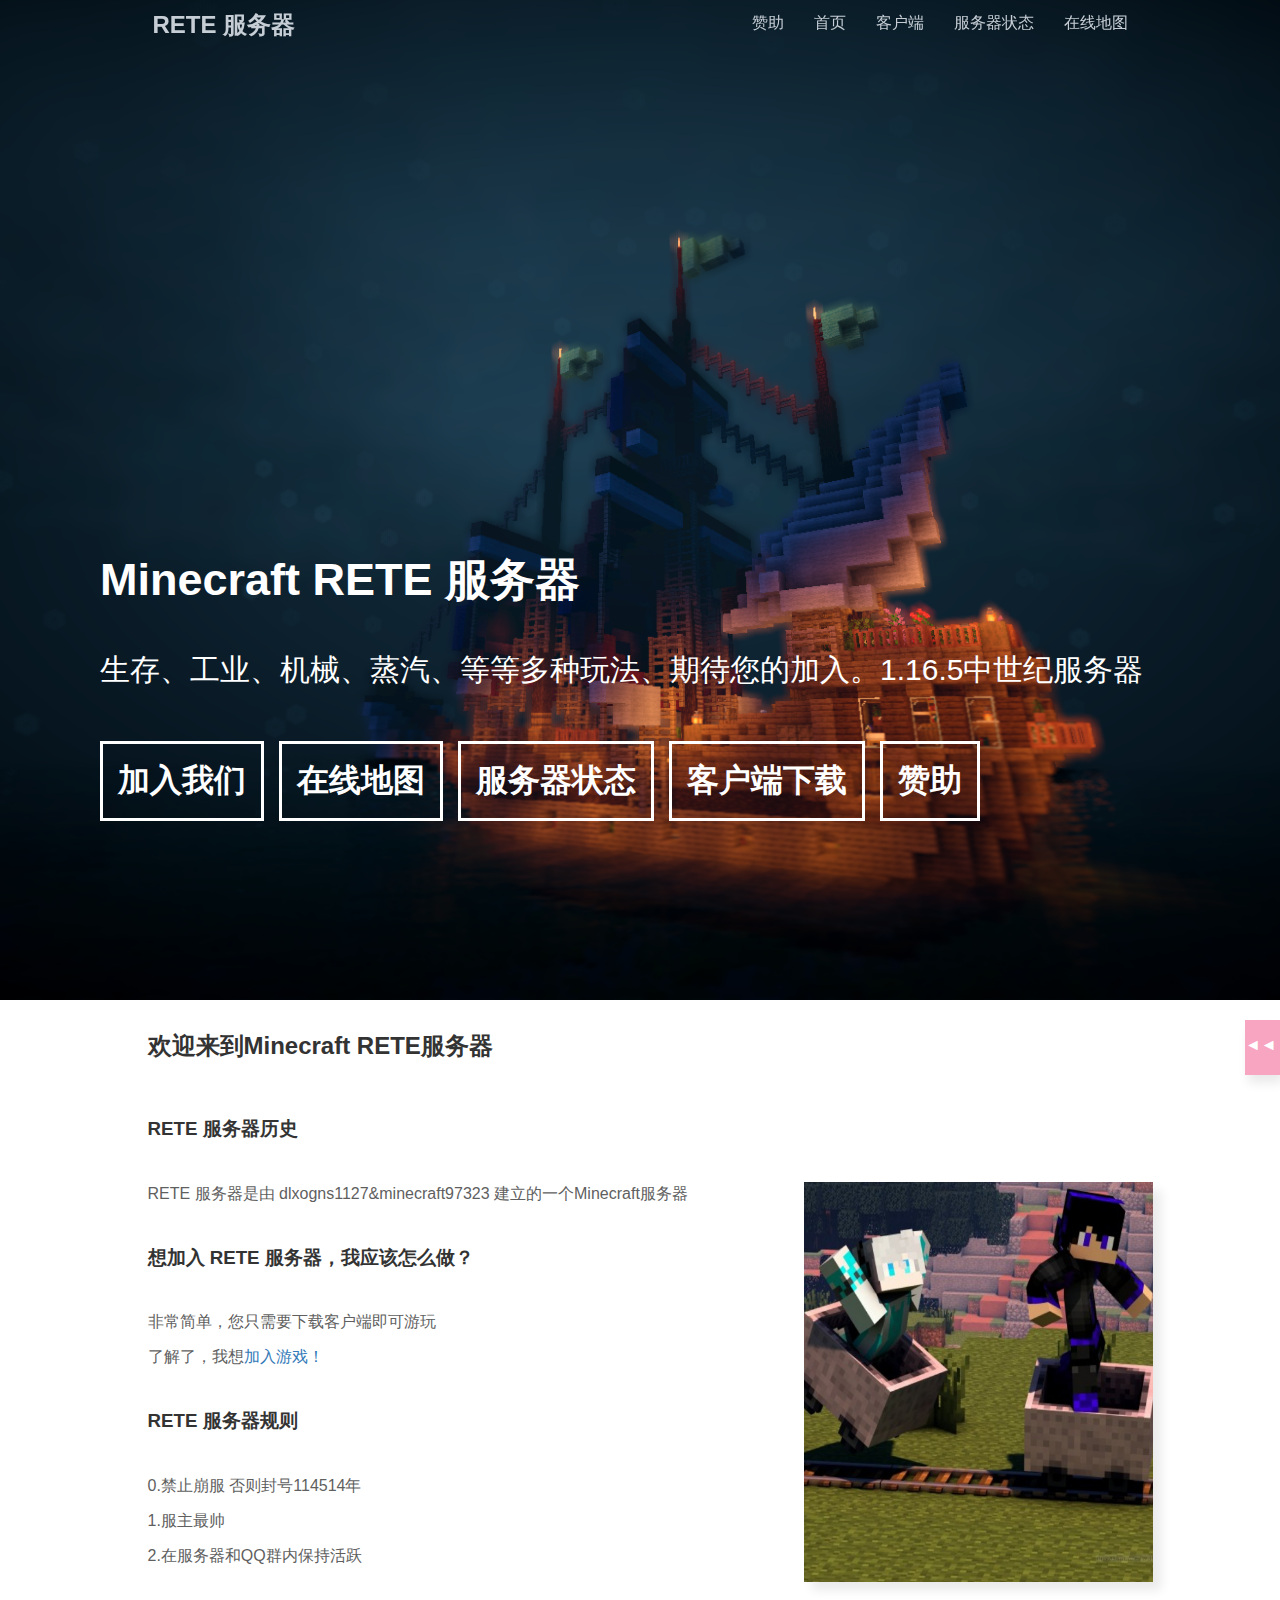
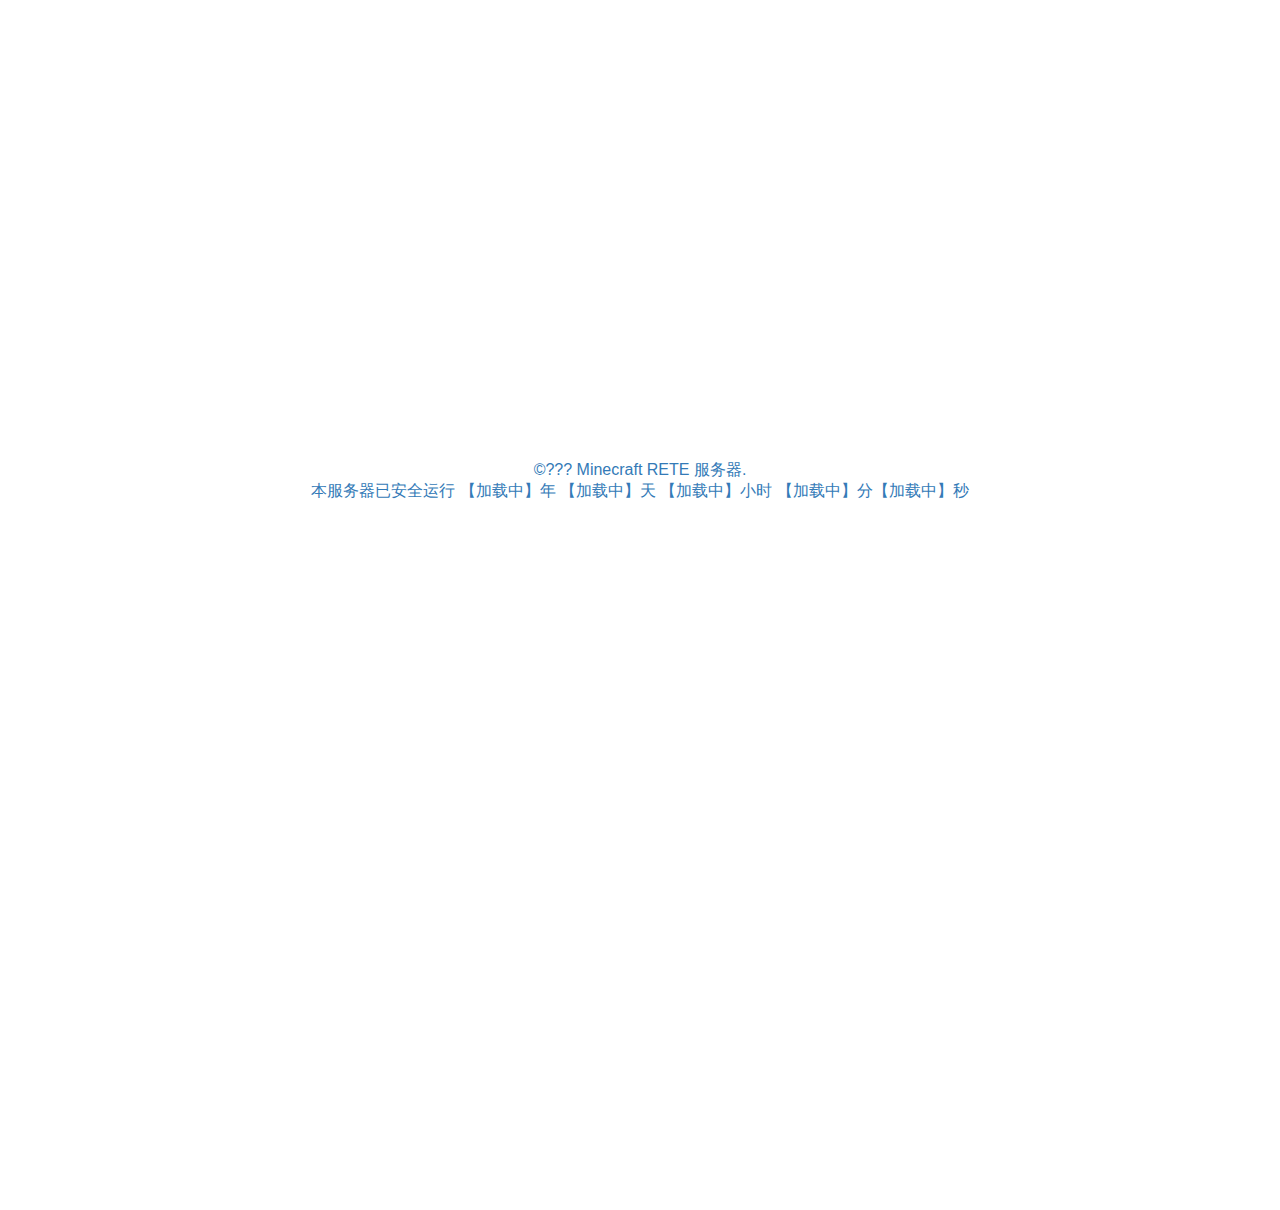
<file: index.html>
<!DOCTYPE html>
<html>

<head>
	<meta charset="utf-8">
              <meta name="referrer" content="no-referrer" />
	<meta name="description"
		content="欢迎访问 Minecraft RETE 服务器官网，Minecraft RETE 服务器是一个拥有生存、工业、机械、蒸汽、等等多种玩法，期待您的加入1.16.5中世纪服务器Minecraft RETE" />
	<meta http-equiv="X-UA-Compatible" content="IE=edge">
	<title>主页 | Minecraft RETE 服务器</title>
	<link rel="stylesheet" type="text/css" href="static/css/main.css">
	<link rel="shortcut icon" href="static/images/icon.ico" type="image/x-icon">
	<style type="text/css">
		.loading {
			width: 100%;
			height: 100%;
			z-index: 100;
			position: fixed;
			background: #FCFCFC;
		}

		.loading-img {
			width: 30em;
			height: 45em;
			margin: auto;
			background: url(static/images/1612704618.gif);
		}

		#menu-box {
			position: fixed;
			overflow: hidden;
			width: 100%;
			transition-duration: 0.4s;
			height: 3.125em;
			background: none;
		}

		.menu {
			width: 62.8125em;
			margin: auto;
			height: 3.125em;
			background: none;
		}

		.menu-item h2 a {
			padding-top: 0.375em;
			color: #C6CDD4;
			transition-duration: 0.4s;
			padding-left: 0.625em;
			float: left;
		}

		.menu-item a {
			padding: 0.8125em 0.9375em;
			color: #C6CDD4;
			float: right;
			transition-duration: 0.4s;
		}

		.menu-item a:hover {
			color: white;
			font-size: 1.25em;
		}

		.menu-item h2 a:hover {
			color: white;
			font-size: 1.6875em;
		}

		#item-box {
			height: 113.125em;
			background: white;
			overflow: hidden;
		}
	</style>
</head>

<body>
	<div id="menu-box">
		<div class="menu">
			<div class="menu-item">
				<h2 class="logo"><a href="/">RETE 服务器</a></h2>
				<div class="menu-item-list">
					<a href="http://p4.simpfun.cn:8948/">在线地图</a>
					<a href="status.html">服务器状态</a>
					<a href="download.html">客户端</a>
					<a href="/">首页</a>
					<a href="afdian.html">赞助</a>
				</div>
			</div>
		</div>
	</div>
	<div id="banner">
		<div class="join-buttom">
			<div class="join-item">
				<h2>Minecraft RETE 服务器</h2>
				<p>生存、工业、机械、蒸汽、等等多种玩法、期待您的加入。1.16.5中世纪服务器</p>
			</div>
			<h1><a href="https://jq.qq.com/?_wv=1027&k=o0RFuHCW">加入我们</a></h1>
			<h1><a href="http://p4.simpfun.cn:8948/">在线地图</a></h1>
			<h1><a href="status.html">服务器状态</a></h1>
			<h1><a href="download.html">客户端下载</a></h1>
			<h1><a href="afdian.html">赞助</a></h1>
		</div>
	</div>
	<div id="item-box">
		<div class="box"><a href="https://jq.qq.com/?_wv=1027&k=o0RFuHCW">&#9668&#9668 &nbsp; &nbsp;加入我们</a></div>
		<div class="item-page-box">
			<div class="item-page">
				<h2>欢迎来到Minecraft RETE服务器</h2>
				<div class="item-font">
					<img src="static/images/tx.jpg" alt="服务器LOGO">
					<h3>RETE 服务器历史</h3>
					<p>RETE 服务器是由 dlxogns1127&amp;minecraft97323 建立的一个Minecraft服务器</p>
					<h3>想加入 RETE 服务器，我应该怎么做？</h3>
					<p>非常简单，您只需要下载客户端即可游玩</p>
					<p>了解了，我想<a href="download.html">加入游戏！</a></p>
					<h3>RETE 服务器规则</h3>
					<p>0.禁止崩服 否则封号114514年</p>
					<p>1.服主最帅</p>
					<p>2.在服务器和QQ群内保持活跃</p>
				</div>
			</div>
		</div>
		<div id="footer">
			<p id="counter">
				&copy;<span id="year">???</span>&nbsp;Minecraft RETE 服务器.<br />
				<span id="sitetime">本服务器已安全运行 【加载中】年 【加载中】天 【加载中】小时 【加载中】分【加载中】秒</span>
			</p>
		</div>
	</div>
	<script src="https://code.jquery.com/jquery-3.6.1.js"
		integrity="sha256-3zlB5s2uwoUzrXK3BT7AX3FyvojsraNFxCc2vC/7pNI=" crossorigin="anonymous"></script>
	<script>
		function scroll() {
			var top = $("#item-box").offset().top;
			var scrollTop = $(window).scrollTop();
			if (scrollTop < top) {
				$('#menu-box').css({ "background": "none" });
				$('#menu-box').css({ "box-shadow": "none" });
				$(".menu-item h2 a").css({ "color": "#C6CDD4" })
				$(".menu-item a").css({ "color": "#C6CDD4" });
			} else {
				$("#menu-box").css({ "background": "#FFFFFF" });
				$("#menu-box").css({ "box-shadow": "0em 0em 0.5em #EAEAEA" });
				$(".menu-item h2 a").css({ "color": "#333333" })
				$(".menu-item-list a").css({ "color": "#333333" });
			}
		}
		$(window).on('scroll', function () {
			scroll()
		});
	</script>
	<script src="static/js/main.js"></script>
</body>

</html>
</file>
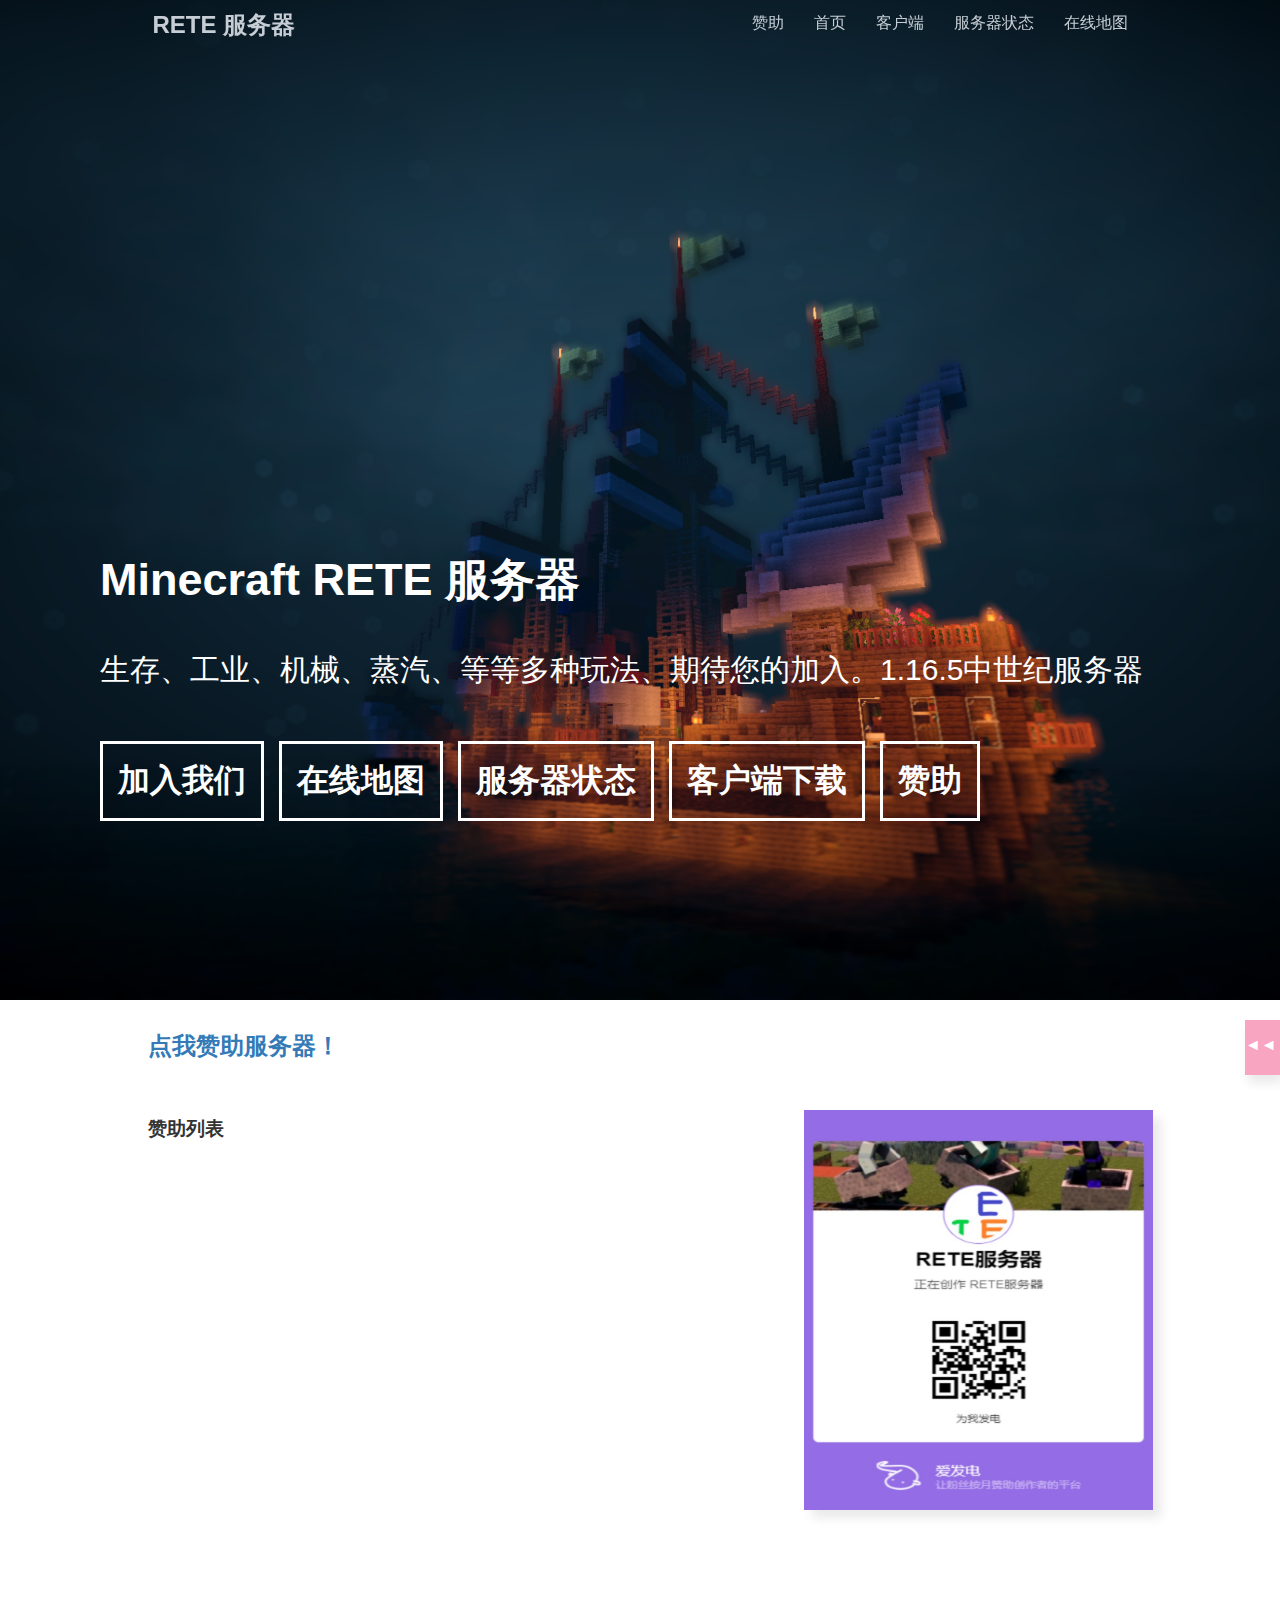
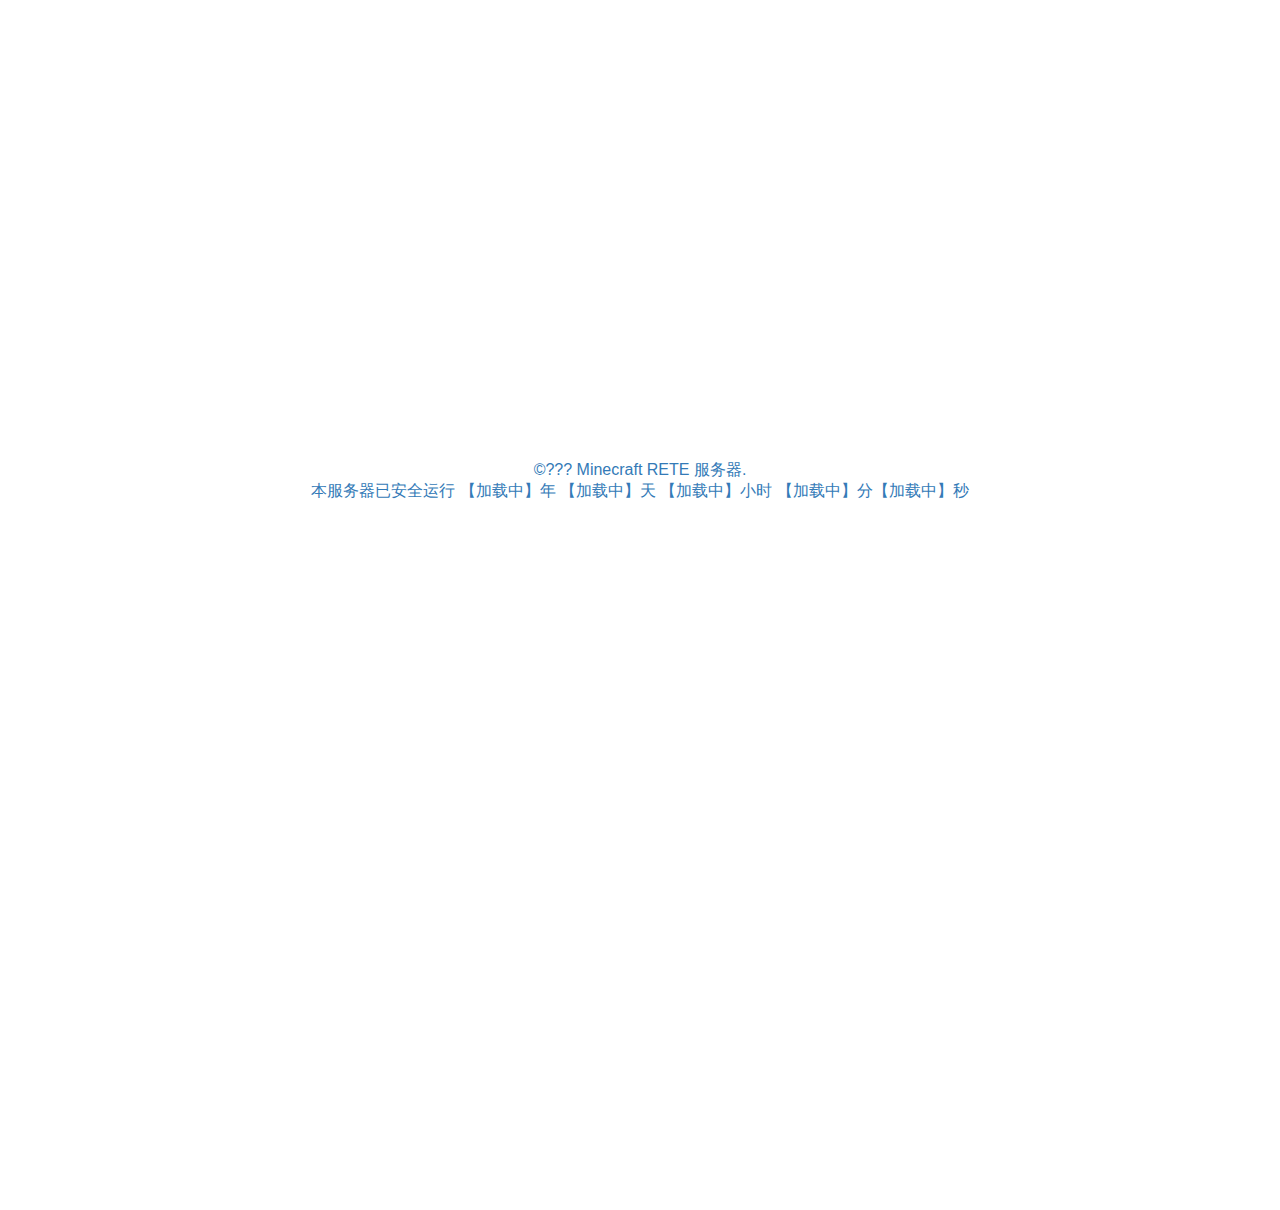
<file: afdian.html>
<!DOCTYPE html>
<html>

<head>
	<meta charset="utf-8">
              <meta name="referrer" content="no-referrer" />
	<meta name="description"
		content="欢迎访问 Minecraft RETE 服务器官网，Minecraft RETE 服务器是一个拥有生存、工业、机械、蒸汽、等等多种玩法，期待您的加入1.16.5中世纪服务器Minecraft RETE" />
	<meta http-equiv="X-UA-Compatible" content="IE=edge">
	<title>赞助 | Minecraft RETE 服务器</title>
	<link rel="stylesheet" type="text/css" href="static/css/main.css">
	<link rel="shortcut icon" href="static/images/icon.ico" type="image/x-icon">
	<style type="text/css">
		.loading {
			width: 100%;
			height: 100%;
			z-index: 100;
			position: fixed;
			background: #FCFCFC;
		}

		.loading-img {
			width: 30em;
			height: 45em;
			margin: auto;
			background: url(static/images/1612704618.gif);
		}

		#menu-box {
			position: fixed;
			overflow: hidden;
			width: 100%;
			transition-duration: 0.4s;
			height: 3.125em;
			background: none;
		}

		.menu {
			width: 62.8125em;
			margin: auto;
			height: 3.125em;
			background: none;
		}

		.menu-item h2 a {
			padding-top: 0.375em;
			color: #C6CDD4;
			transition-duration: 0.4s;
			padding-left: 0.625em;
			float: left;
		}

		.menu-item a {
			padding: 0.8125em 0.9375em;
			color: #C6CDD4;
			float: right;
			transition-duration: 0.4s;
		}

		.menu-item a:hover {
			color: white;
			font-size: 1.25em;
		}

		.menu-item h2 a:hover {
			color: white;
			font-size: 1.6875em;
		}

		#item-box {
			height: 113.125em;
			background: white;
			overflow: hidden;
		}
	</style>
</head>

<body>
	<div id="menu-box">
		<div class="menu">
			<div class="menu-item">
				<h2 class="logo"><a href="/">RETE 服务器</a></h2>
				<div class="menu-item-list">
					<a href="http://p4.simpfun.cn:8948/">在线地图</a>
					<a href="status.html">服务器状态</a>
					<a href="download.html">客户端</a>
					<a href="/">首页</a>
					<a href="afdian.html">赞助</a>
				</div>
			</div>
		</div>
	</div>
	<div id="banner">
		<div class="join-buttom">
			<div class="join-item">
				<h2>Minecraft RETE 服务器</h2>
				<p>生存、工业、机械、蒸汽、等等多种玩法、期待您的加入。1.16.5中世纪服务器</p>
			</div>
			<h1><a href="https://jq.qq.com/?_wv=1027&k=o0RFuHCW">加入我们</a></h1>
			<h1><a href="http://p4.simpfun.cn:8948/">在线地图</a></h1>
			<h1><a href="status.html">服务器状态</a></h1>
			<h1><a href="download.html">客户端下载</a></h1>
			<h1><a href="afdian.html">赞助</a></h1>
		</div>
	</div>
	<div id="item-box">
		<div class="box"><a href="https://jq.qq.com/?_wv=1027&k=o0RFuHCW">&#9668&#9668 &nbsp; &nbsp;加入我们</a></div>
		<div class="item-page-box">
			<div class="item-page">
				<div class="item-font">
					<img src="static/images/afdian.jpg" alt="赞助">
					<h2><a href="https://afdian.net/a/mcrete">点我赞助服务器！</a></h2>
					<h3>赞助列表</h3>
				</div>
			</div>
		</div>
		<div id="footer">
			<p id="counter">
				&copy;<span id="year">???</span>&nbsp;Minecraft RETE 服务器.<br />
				<span id="sitetime">本服务器已安全运行 【加载中】年 【加载中】天 【加载中】小时 【加载中】分【加载中】秒</span>
			</p>
		</div>
	</div>
	<script src="https://code.jquery.com/jquery-3.6.1.js"
		integrity="sha256-3zlB5s2uwoUzrXK3BT7AX3FyvojsraNFxCc2vC/7pNI=" crossorigin="anonymous"></script>
	<script>
		function scroll() {
			var top = $("#item-box").offset().top;
			var scrollTop = $(window).scrollTop();
			if (scrollTop < top) {
				$('#menu-box').css({ "background": "none" });
				$('#menu-box').css({ "box-shadow": "none" });
				$(".menu-item h2 a").css({ "color": "#C6CDD4" })
				$(".menu-item a").css({ "color": "#C6CDD4" });
			} else {
				$("#menu-box").css({ "background": "#FFFFFF" });
				$("#menu-box").css({ "box-shadow": "0px 0px 8px #EAEAEA" });
				$(".menu-item h2 a").css({ "color": "#333333" })
				$(".menu-item-list a").css({ "color": "#333333" });
			}
		}
		$(window).on('scroll', function () {
			scroll()
		});
	</script>
	<script src="static/js/main.js"></script>
	
</body>

</html>
</file>
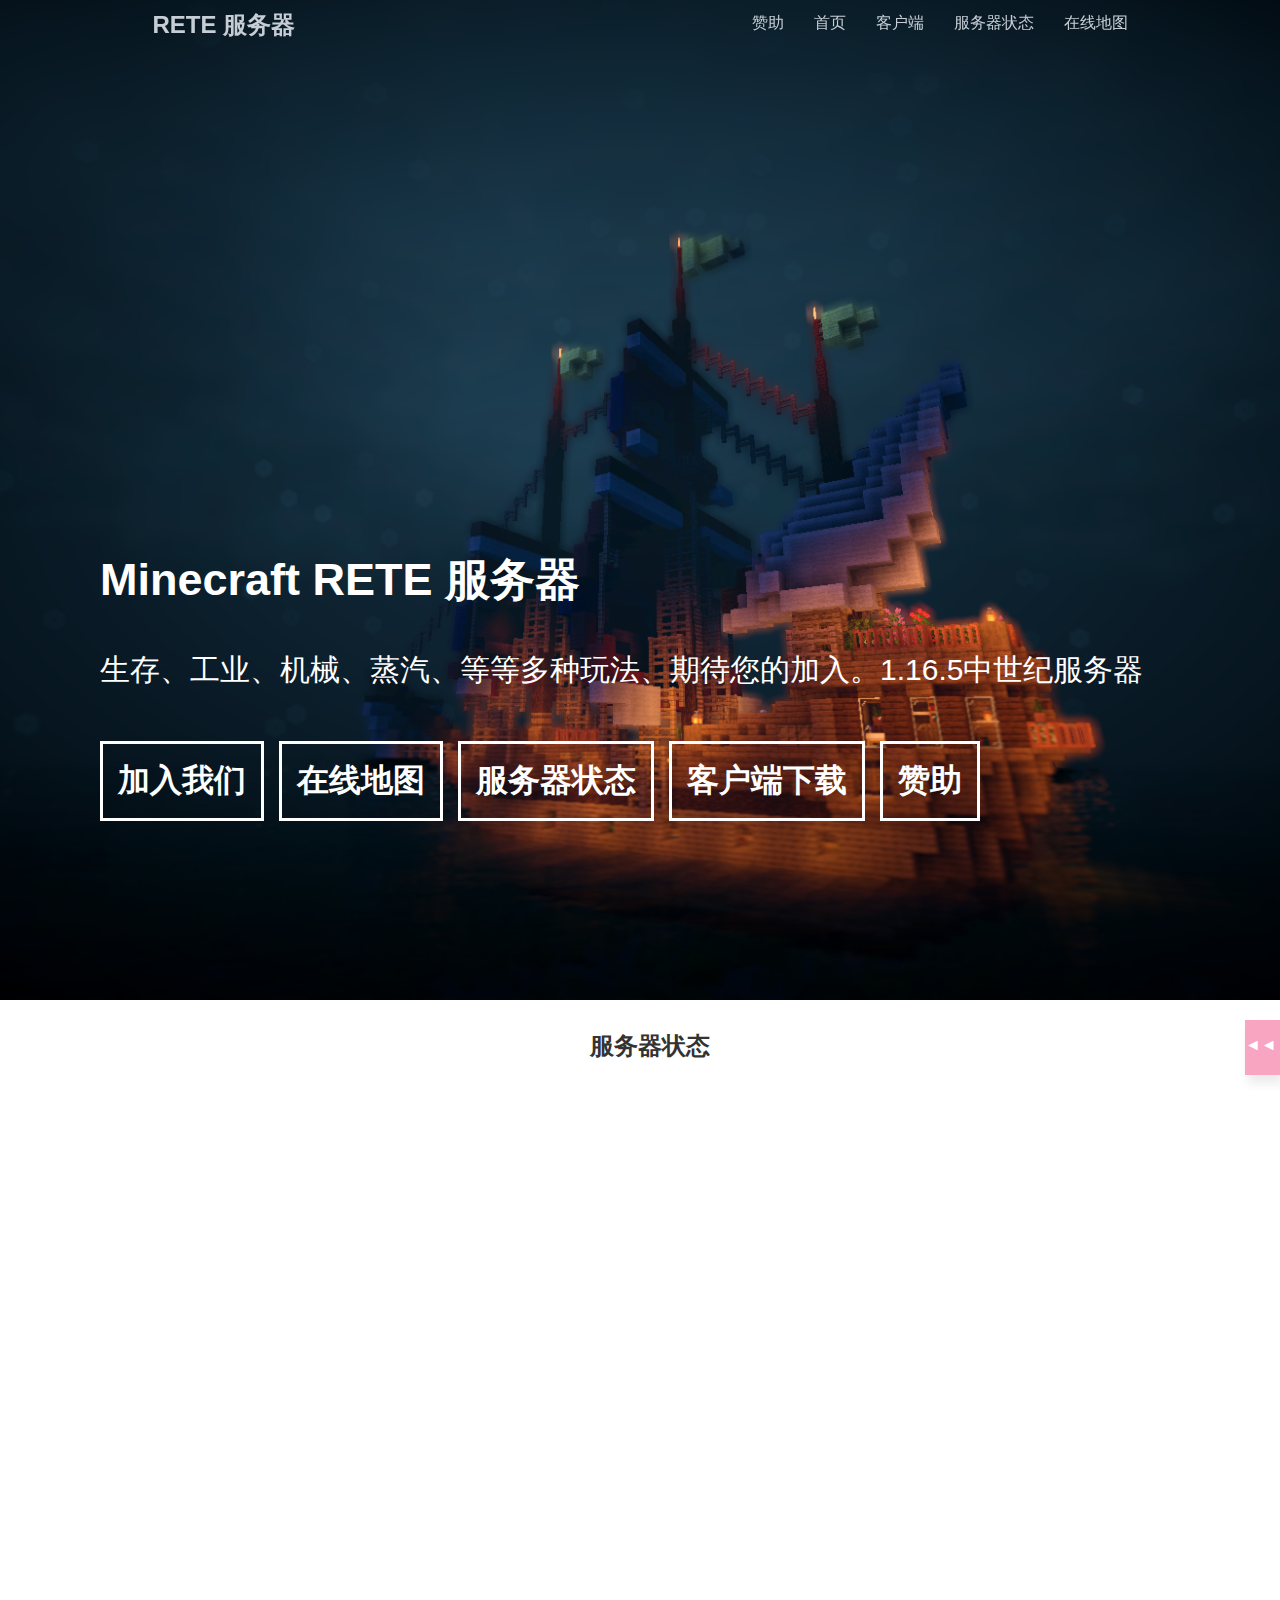
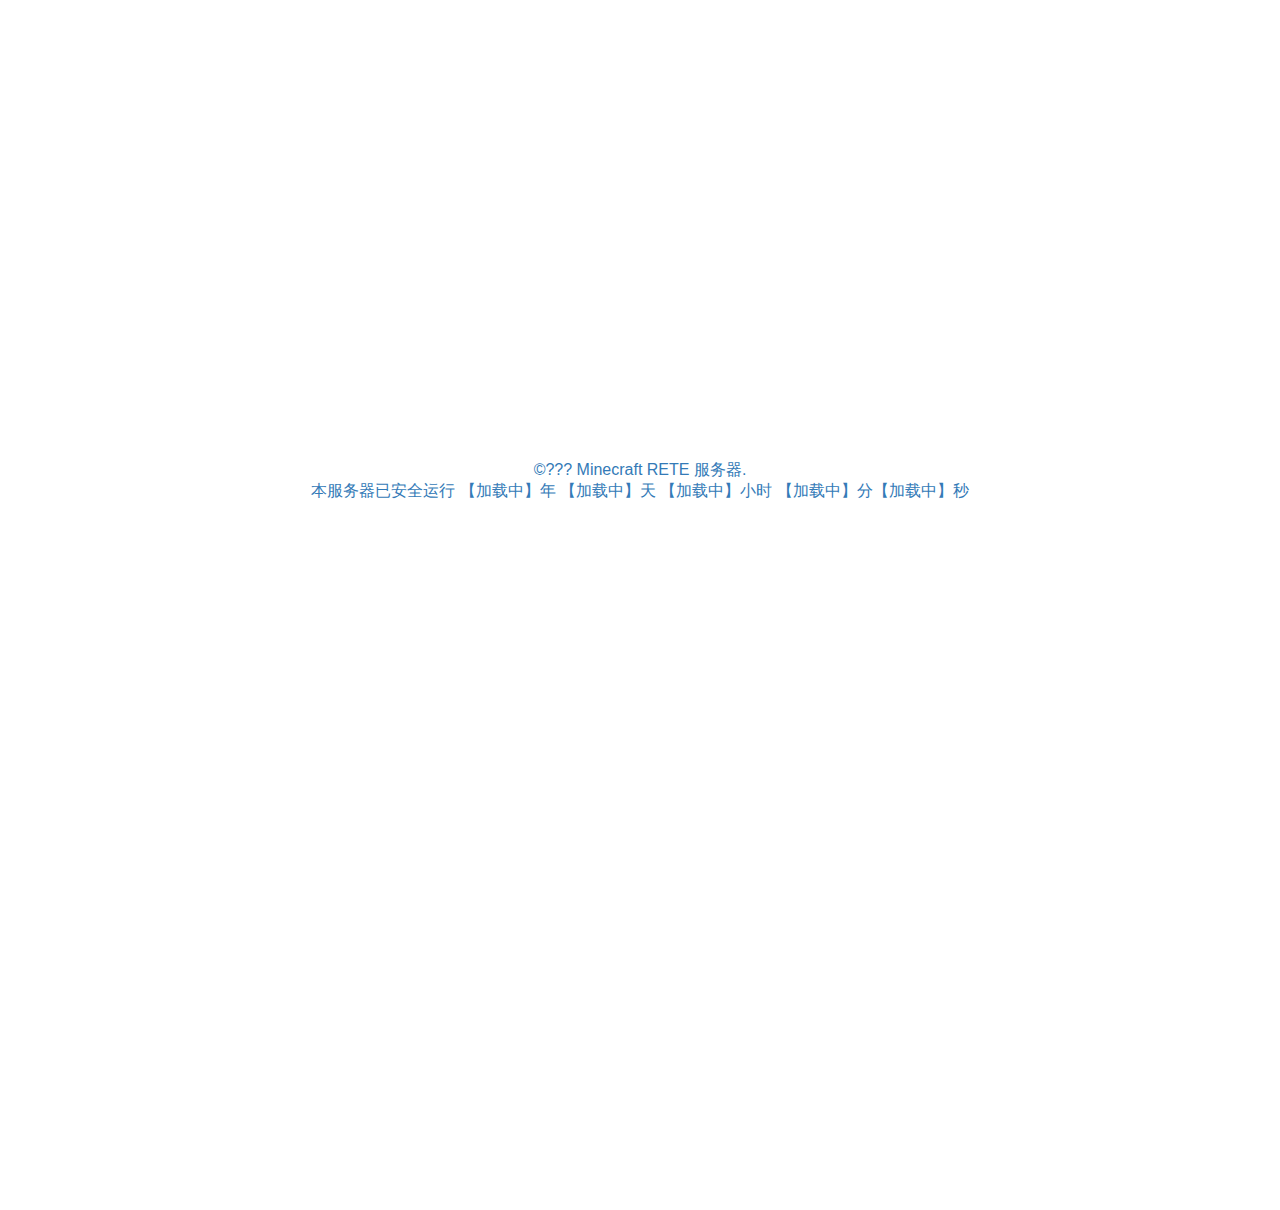
<file: status.html>
<!DOCTYPE html>
<html>

<head>
	<meta charset="utf-8">
              <meta name="referrer" content="no-referrer" />
	<meta name="description"
		content="欢迎访问 Minecraft RETE 服务器官网，Minecraft RETE 服务器是一个拥有生存、工业、机械、蒸汽、等等多种玩法，期待您的加入1.16.5中世纪服务器Minecraft RETE" />
	<meta http-equiv="X-UA-Compatible" content="IE=edge">
	<title>状态 | Minecraft RETE 服务器</title>
	<link rel="stylesheet" type="text/css" href="static/css/main.css">
	<link rel="shortcut icon" href="static/images/icon.ico" type="image/x-icon">
	<style type="text/css">
		.loading {
			width: 100%;
			height: 100%;
			z-index: 100;
			position: fixed;
			background: #FCFCFC;
		}

		.loading-img {
			width: 30em;
			height: 45em;
			margin: auto;
			background: url(static/images/1612704618.gif);
		}

		#menu-box {
			position: fixed;
			overflow: hidden;
			width: 100%;
			transition-duration: 0.4s;
			height: 3.125em;
			background: none;
		}

		.menu {
			width: 62.8125em;
			margin: auto;
			height: 3.125em;
			background: none;
		}

		.menu-item h2 a {
			padding-top: 0.375em;
			color: #C6CDD4;
			transition-duration: 0.4s;
			padding-left: 0.625em;
			float: left;
		}

		.menu-item a {
			padding: 0.8125em 0.9375em;
			color: #C6CDD4;
			float: right;
			transition-duration: 0.4s;
		}

		.menu-item a:hover {
			color: white;
			font-size: 1.25em;
		}

		.menu-item h2 a:hover {
			color: white;
			font-size: 1.6875em;
		}

		#item-box {
			height: 113.125em;
			background: white;
			overflow: hidden;
		}
	</style>
</head>
<body>
	<div id="menu-box">
		<div class="menu">
			<div class="menu-item">
				<h2 class="logo"><a href="/">RETE 服务器</a></h2>
				<div class="menu-item-list">
					<a href="http://p4.simpfun.cn:8948/">在线地图</a>
					<a href="status.html">服务器状态</a>
					<a href="download.html">客户端</a>
					<a href="/">首页</a>
					<a href="afdian.html">赞助</a>
				</div>
			</div>
		</div>
	</div>
	<div id="banner">
		<div class="join-buttom">
			<div class="join-item">
				<h2>Minecraft RETE 服务器</h2>
				<p>生存、工业、机械、蒸汽、等等多种玩法、期待您的加入。1.16.5中世纪服务器</p>
			</div>
			<h1><a href="https://jq.qq.com/?_wv=1027&k=o0RFuHCW">加入我们</a></h1>
			<h1><a href="http://p4.simpfun.cn:8948/">在线地图</a></h1>
			<h1><a href="status.html">服务器状态</a></h1>
			<h1><a href="download.html">客户端下载</a></h1>
			<h1><a href="afdian.html">赞助</a></h1>
		</div>
	</div>
	<div id="item-box">
		<div class="box"><a href="https://jq.qq.com/?_wv=1027&k=o0RFuHCW">&#9668&#9668 &nbsp; &nbsp;加入我们</a></div>
		<div class="item-page-box">
			<div class="item-page">
				<div class="item-font">
					<h2 align="center">服务器状态</h2>
					<iframe frameborder="no" border="0" marginwidth="0" marginheight="0" width=100% height=580
						src="https://status.mcrete.top/"></iframe>
				</div>
			</div>
		</div>
		<div id="footer">
			<p id="counter">
				&copy;<span id="year">???</span>&nbsp;Minecraft RETE 服务器.<br />
				<span id="sitetime">本服务器已安全运行 【加载中】年 【加载中】天 【加载中】小时 【加载中】分【加载中】秒</span>
			</p>
		</div>
	</div>
	<script src="https://code.jquery.com/jquery-3.6.1.js"
		integrity="sha256-3zlB5s2uwoUzrXK3BT7AX3FyvojsraNFxCc2vC/7pNI=" crossorigin="anonymous"></script>
	<script>
		function scroll() {
			var top = $("#item-box").offset().top;
			var scrollTop = $(window).scrollTop();
			if (scrollTop < top) {
				$('#menu-box').css({ "background": "none" });
				$('#menu-box').css({ "box-shadow": "none" });
				$(".menu-item h2 a").css({ "color": "#C6CDD4" })
				$(".menu-item a").css({ "color": "#C6CDD4" });
			} else {
				$("#menu-box").css({ "background": "#FFFFFF" });
				$("#menu-box").css({ "box-shadow": "0px 0px 8px #EAEAEA" });
				$(".menu-item h2 a").css({ "color": "#333333" })
				$(".menu-item-list a").css({ "color": "#333333" });
			}
		}
		$(window).on('scroll', function () {
			scroll()
		});
	</script>
	<script src="static/js/main.js"></script>
	
</body>

</html>
</file>
<file: static/css/main.css>
* {
	margin: 0px;
	padding: 0px;
	font-family: "微软雅黑", Roboto, Arial, sans-serif;
}

a {
	text-decoration: none;
}

#banner {
	background: url(../images/5dd404628e0e2e3ee9333fbb.png);
	background-size: cover;
	background-position: center;
	width: 100%;
	height: 1000px;
}

.join-buttom {
	padding-top: 550px;
	padding-left: 100px;
}

.join-buttom a {
	padding: 15px;
	border: 3px solid white;
	color: white;
	margin-right: 15px;
	float: left;
	transition: 0.4s;
}

.join-item {
	font-size: 1.875em;
	color: white;
	padding-bottom: 50px;
}

.join-item h2 {
	margin-bottom: 40px;
}

.join-buttom a:hover {
	color: black;
	background: white;
}

.item-page-box {
	padding-top: 10px;
	width: 1005px;
	height: 1050px;
	margin: auto;
	color: #5F5F5F;
	padding-left: 20px;
}

.item-page-box hr {
	margin-top: 20px;
	margin-bottom: 50px;
	height: 4px;
	border: none;
	background: #EBEBEB;
}

.item-page-box h2 {
	padding: 20px 0px;
	color: #333333;
}

.item-font h3 {
	line-height: 5em;
	color: #333333;
}

.item-font p {
	line-height: 2.1875em;
}

.item-font a {
	color: #337AB7;
}

.item-font img {
	margin-top: 6.25em;
	box-shadow: 0.5em 0.5em 0.625em #EAEAEA;
	float: right;
	height: 25em;
	width: 21.8125em;
}

#footer {
	padding-bottom: 40px;
}

#footer a {
	padding-right: 20px;
	color: #5F5F5F;
	transition: 0.4s;
}

#footer a:hover {
	color: #337AB7;
}

#footer p[id="counter"] {
	color: #337AB7;
	text-align: center;
}

.box a {
	overflow: hidden;
	color: white;
	margin-top: 20px;
	float: right;
	background: #f8a5c2;
	width: 25px;
	height: 40px;
	padding-top: 15px;
	padding-right: 10px;
	white-space: nowrap;
	transition: 0.4s;
	box-shadow: 3px 8px 10px #EAEAEA;
}

.box a:hover {
	width: 120px;
}
</file>
